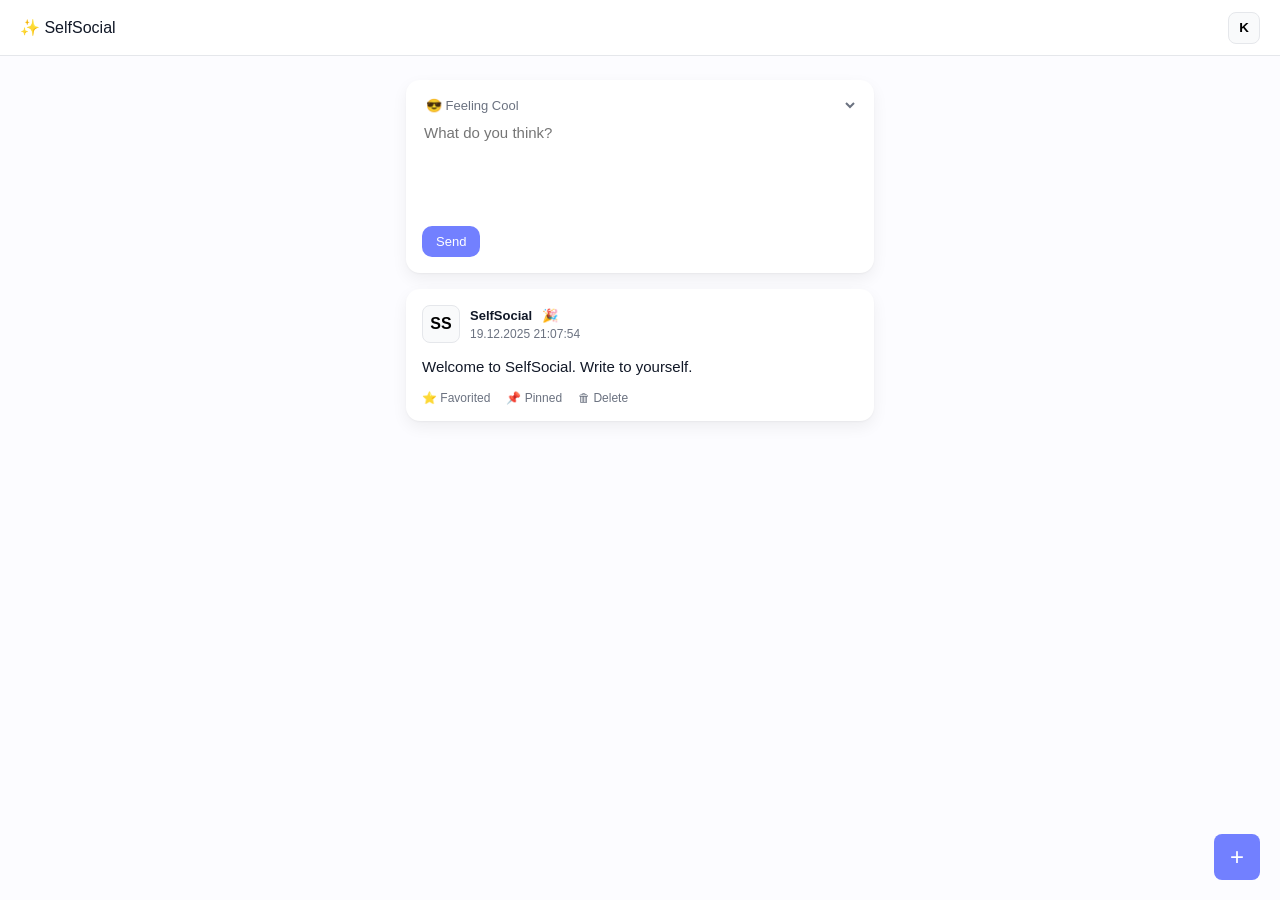
<file: selfsocial/index.html>
<!DOCTYPE html>
<html lang="en">
<head>
  <meta charset="UTF-8" />
  <title>SelfSocial — Write to yourself.</title>
  <meta name="viewport" content="width=device-width, initial-scale=1" />
  <link rel="stylesheet" href="style.css" />
</head>
<body>

<header class="topbar">
  <div class="logo">✨ SelfSocial</div>
  <button class="avatar-btn">
  <a target="_blank" href="https://github.com/koderkafa">K</a>
  </button>
  </header>

<main class="container">

  <div class="editor card">
    <select id="mood">
      <option value="cool">😎 Feeling Cool</option>
      <option value="crazy">😜 Crazy</option>
      <option value="love">😍 Love</option>
      <option value="neutral">🙂 Neutral</option>
      <option value="thoughtful">🤔 Thoughtful</option>
      <option value="unhappy">😔 Unhappy</option>
    </select>
    <textarea id="content" placeholder="What do you think?"></textarea>
    <button onclick="addPost()">Send</button>
  </div>

  <div id="posts"></div>

</main>

<button id="fabBtn" class="fab">+</button>

<div id="fabMenu" class="fab-menu">
  <div onclick="setFilter('all')">🔥 All posts</div><br/>
  <div onclick="setFilter('favorites')">⭐ Favorites</div><br/>
  <div onclick="setFilter('pinned')">📌 Pinned</div>
</div>

<script src="app.js"></script>
</body>
</html>
</file>
<file: selfsocial/style.css>
:root {
  --surface: #ffffff;
  --surface-2: #f9fafb;

  --border: #e5e7eb;

  --text-main: #111827;
  --text-muted: #6b7280;

  --accent: #7280FF;
  --green: #16a34a;
  --red: #dc2626;
  --purple: #7c3aed;
}

* {
  box-sizing: border-box;
}

body {
  margin: 0;
  background: #fcfcff;
  font-family: Inter, -apple-system, BlinkMacSystemFont,
    "Segoe UI", Helvetica, Arial, sans-serif;
  color: var(--text-main);
}

a {
  color: black;
  text-decoration: none;
}

/* ================= TOP BAR ================= */

.topbar {
  height: 56px;
  background: var(--surface);
  border-bottom: 1px solid var(--border);
  display: flex;
  align-items: center;
  justify-content: space-between;
  padding: 0 20px;
}

.topbar h1 {
  font-size: 14px;
  font-weight: 600;
  color: var(--text-main);
}

.avatar-btn {
  width: 32px;
  height: 32px;
  border-radius: 8px;
  border: 1px solid var(--border);
  background: var(--surface-2);
  font-weight: 600;
  cursor: pointer;
}

/* ================= APP LAYOUT ================= */

.container {
  max-width: 500px;
  margin: 0 auto;
  padding: 24px 16px 80px;
}

/* ================= EDITOR ================= */

.editor {
  background: var(--surface);
  border-radius: 14px;
  padding: 16px;
  box-shadow:
    0 1px 2px rgba(0,0,0,0.04),
    0 8px 24px rgba(0,0,0,0.06);
  margin-bottom: 24px;
}

.editor select,
.editor textarea {
  width: 100%;
  border: none;
  background: transparent;
  font-family: inherit;
  color: var(--text-main);
}

.editor select {
  font-size: 13px;
  color: var(--text-muted);
  margin-bottom: 8px;
}

.editor textarea {
  font-size: 15px;
  min-height: 90px;
  resize: none;
  outline: none;
}

.editor button {
  margin-top: 10px;
  background: var(--accent);
  color: #fff;
  border: none;
  border-radius: 10px;
  padding: 8px 14px;
  font-size: 13px;
  font-weight: 500;
  cursor: pointer;
}

/* ================= POST ================= */

.card {
  background: var(--surface);
  border-radius: 14px;
  padding: 16px;
  margin-bottom: 16px;
  box-shadow:
    0 1px 2px rgba(0,0,0,0.04),
    0 6px 16px rgba(0,0,0,0.06);
}

.post-header {
  display: flex;
  gap: 10px;
  align-items: center;
}

.avatar {
  width: 38px;
  height: 38px;
  font-size: 16px;
  color: black;
  border-radius: 8px;
  border: 1px solid var(--border);
  background: var(--surface-2);
  display: flex;
  align-items: center;
  justify-content: center;
  font-weight: 600;
}

.post-header strong {
  font-size: 13px;
  font-weight: 600;
}

.post-header small {
  font-size: 12px;
  color: var(--text-muted);
}

.post-content {
  margin: 12px 0;
  font-size: 15px;
  line-height: 1.6;
}

/* ================= MOOD TAG ================= */

.mood {
  display: inline-flex;
  align-items: center;
  gap: 6px;
  font-size: 12px;
  padding: 4px 10px;
  border-radius: 999px;
  background: var(--surface-2);
  margin-bottom: 10px;
}

.mood.cool { color: var(--green); }
.mood.fire { color: var(--red); }
.mood.listen { color: var(--purple); }

/* ================= ACTIONS ================= */

.actions {
  display: flex;
  gap: 16px;
  font-size: 12px;
  color: var(--text-muted);
}

.actions span {
  cursor: pointer;
}

.actions span:hover {
  color: var(--accent);
}

/* ================= FLOATING BUTTON ================= */

#fabBtn {
  position: fixed;
  right: 20px;
  bottom: 20px;
  width: 46px;
  height: 46px;
  border-radius: 8px;
  background: var(--accent);
  color: #fff;
  font-size: 24px;
  border: none;
  cursor: pointer;
  z-index: 3000;
  display: flex;
  align-items: center;
  justify-content: center;
  transition: transform .2s ease, box-shadow .2s ease;
}

#fabBtn:hover {
  transform: scale(1.08);
}

#fabBtn:active {
  transform: scale(.95);
    }

#fabMenu {
  position: fixed;
  right: 20px;
  bottom: 80px;
  font-size: 14px;
  background: #fff;
  color: #444;
  border-radius: 8px;
  padding: 10px;
  display: none;
  z-index: 9999;
}

#fabMenu.show {
  display: block !important;
  opacity: 1 !important;
  pointer-events: auto !important;
  }
</file>
